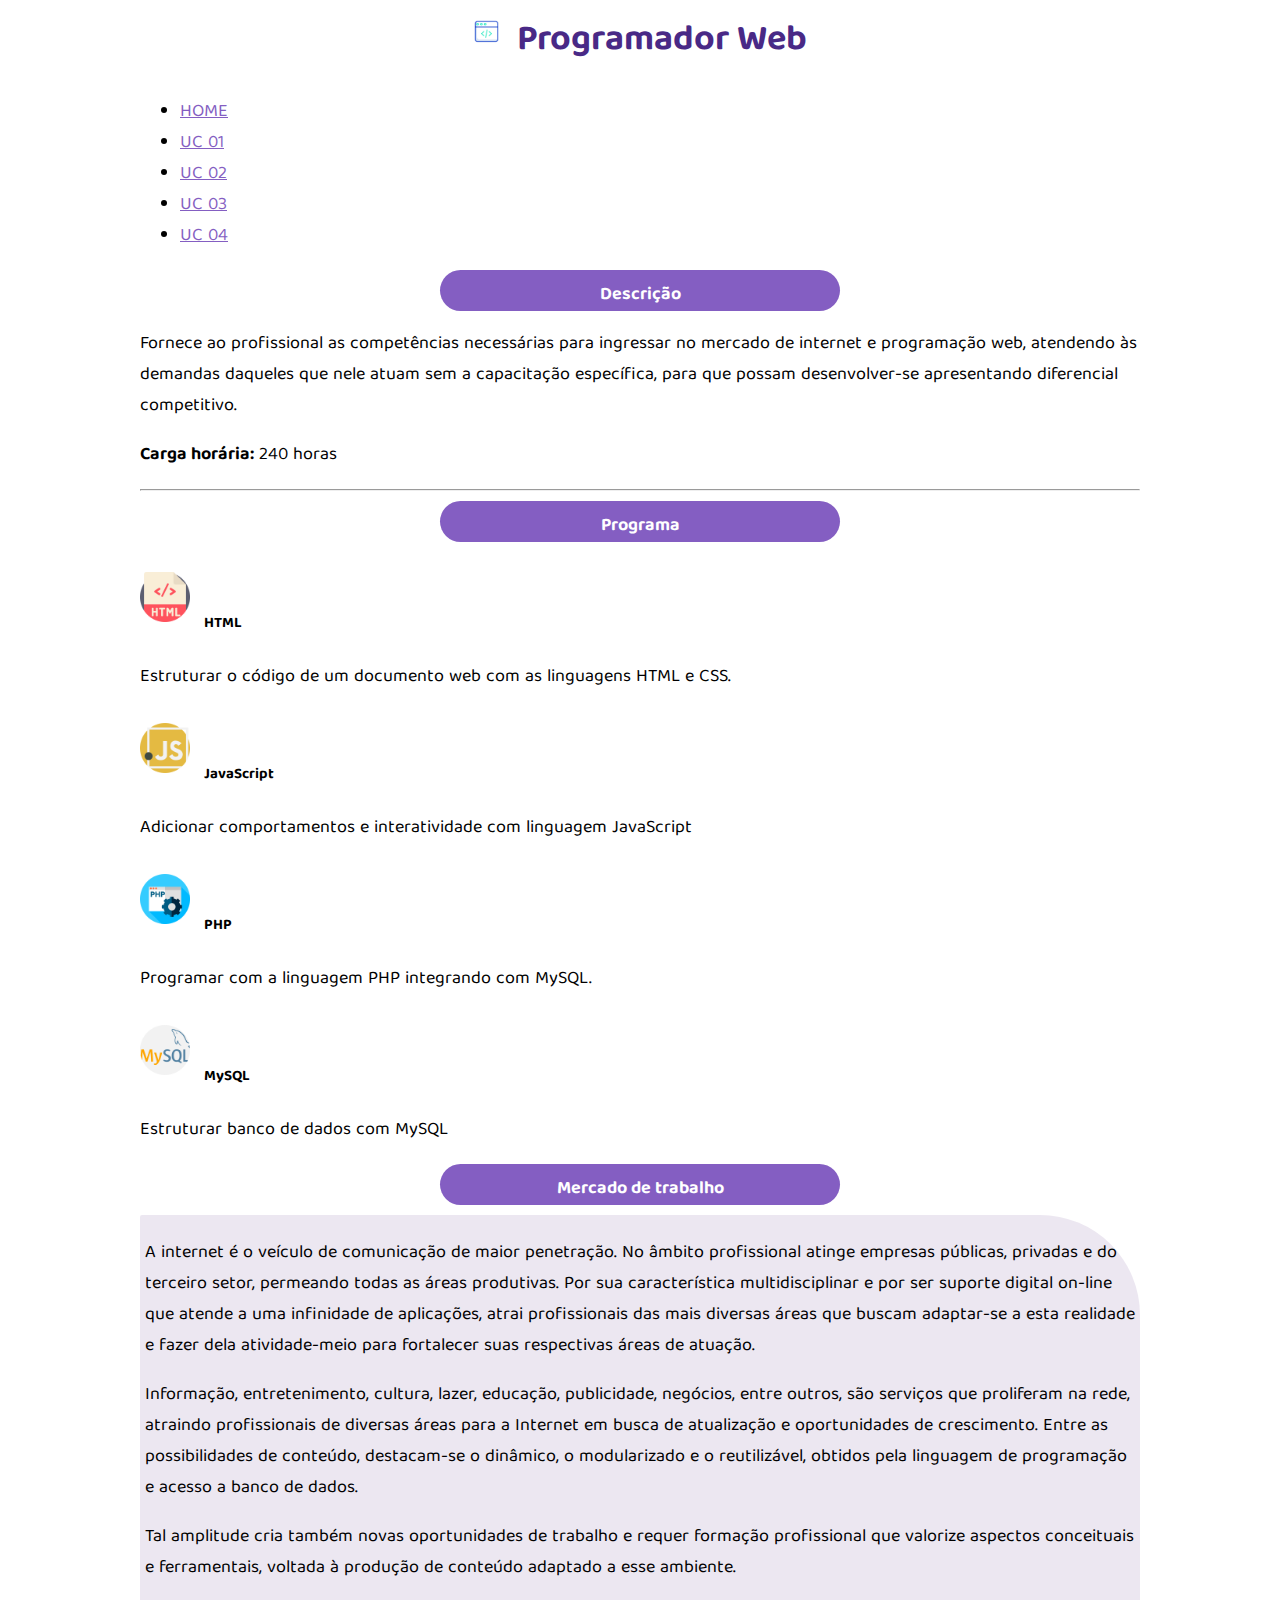
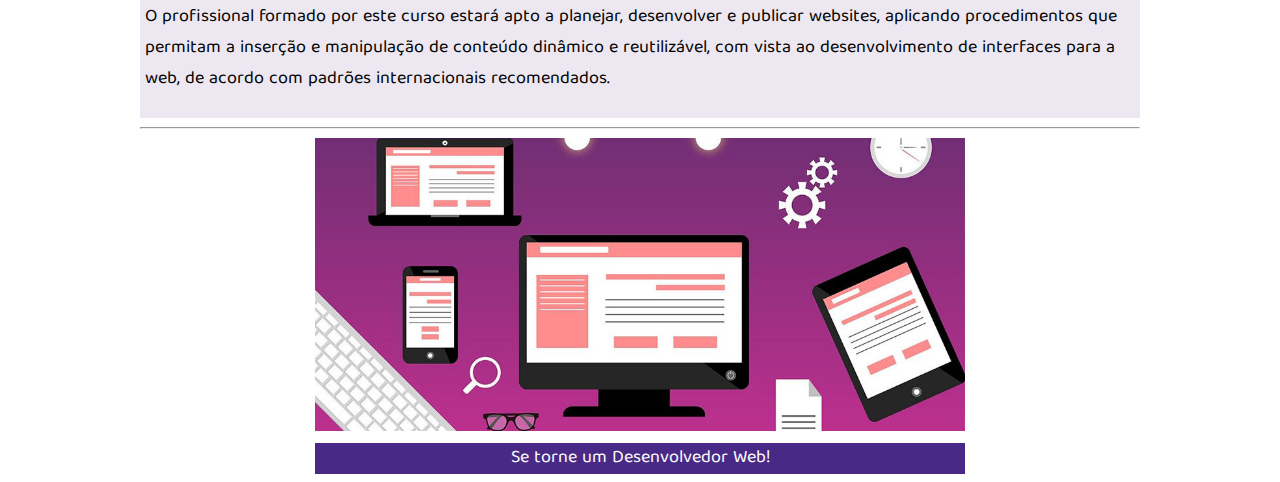
<file: programador web/index.html>
<!DOCTYPE html>
<html lang="pt-br">
<head>
<meta charset="UTF-8">
<meta name="viewport" content="width=device-width, initial-scale=1">
<title>Programador Web</title>
<link rel="stylesheet" href="https://stackpath.bootstrapcdn.com/bootstrap/4.1.3/css/bootstrap.min.css" integrity="sha384-MCw98/SFnGE8fJT3GXwEOngsV7Zt27NXFoaoApmYm81iuXoPkFOJwJ8ERdknLPMO" crossorigin="anonymous">
<link rel="stylesheet" href="css/style.css">

</head>
<body>
    <div id="container">
        <h1><img src="imagens/code.png" alt="Ilustração Codigos"> Programador Web</h1>

        <ul class="nav nav-tabs">
            <li class="nav-item">
              <a class="nav-link active" href="index.html">HOME</a>
            </li>
            <li class="nav-item">
              <a class="nav-link" href="uc01.html">UC 01</a>
            </li>
            <li class="nav-item">
              <a class="nav-link" href="uc02.html">UC 02</a>
            </li>
            <li class="nav-item">
              <a class="nav-link" href="uc03.html">UC 03</a>
            </li>
            <li class="nav-item">
                <a class="nav-link" href="uc04.html">UC 04</a>
              </li>
          </ul>
        
        
        <div> 
        <h2>Descrição</h2>
        <p>Fornece ao profissional as competências necessárias para ingressar no mercado de internet e programação web, atendendo às demandas daqueles que nele atuam sem a capacitação específica, para que possam desenvolver-se apresentando diferencial competitivo. </p>

        <p><b>Carga horária:</b> 240 horas</p>
        </div>
        <hr>
    

        <section class="card-group">
            <h2>Programa</h2>
            
            <div class="card-deck">
                <div class="card">
                <div class="card-body">
                    <h5 class="card-title"> <img src="imagens/html.png" alt="Ilustração HTML"> HTML</h5>
                    <p class="card-text">Estruturar o código de um documento web com as linguagens HTML e CSS.</p>
                    <!-- <p class="card-text"><small class="text-muted">Atualizados 3 minutos atrás</small></p> -->
                </div>
                </div>
                <div class="card">
                <div class="card-body">
                    <h5 class="card-title"> <img src="imagens/javascript.png" alt="Ilustração JavaScript"> JavaScript</h5>
                    <p class="card-text">Adicionar comportamentos e interatividade com linguagem JavaScript</p>
                    <!-- <p class="card-text"><small class="text-muted">Atualizados 3 minutos atrás</small></p> -->
                </div>
                </div>
                <div class="card">
                <div class="card-body">
                    <h5 class="card-title"><img src="imagens/php.png" alt="Ilustração PHP"> PHP</h5>
                    <p class="card-text">Programar com a linguagem PHP integrando com MySQL.</p>
                    <!-- <p class="card-text"><small class="text-muted">Atualizados 3 minutos atrás</small></p> -->
                </div>
                </div>
                <div class="card">
                    <div class="card-body">
                    <h5 class="card-title"> <img src="imagens/mysql.png" alt="Ilustração MySQL"> MySQL</h5>
                    <p class="card-text">Estruturar banco de dados com MySQL</p>
                    <!-- <p class="card-text"><small class="text-muted">Atualizados 3 minutos atrás</small></p> -->
                    </div>
                </div>
            </div>

        </section>

        <h2>Mercado de trabalho</h2>
        <section class="color">
            <p>A internet é o veículo de comunicação de maior penetração. No âmbito profissional atinge empresas públicas, privadas e do terceiro setor, permeando todas as áreas produtivas. Por sua característica multidisciplinar e por ser suporte digital on-line que atende a uma infinidade de aplicações, atrai profissionais das mais diversas áreas que buscam adaptar-se a esta realidade e fazer dela atividade-meio para fortalecer suas respectivas áreas de atuação.</p>

            <p>Informação, entretenimento, cultura, lazer, educação, publicidade, negócios, entre outros, são serviços que proliferam na rede, atraindo profissionais de diversas áreas para a Internet em busca de atualização e oportunidades de crescimento. Entre as possibilidades de conteúdo, destacam-se o dinâmico, o modularizado e o reutilizável, obtidos pela linguagem de programação e acesso a banco de dados.</p>

            <p>Tal amplitude cria também novas oportunidades de trabalho e requer formação profissional que valorize aspectos conceituais e ferramentais, voltada à produção de conteúdo adaptado a esse ambiente.</p>

            <p>O profissional formado por este curso estará apto a planejar, desenvolver e publicar websites, aplicando procedimentos que permitam a inserção e manipulação de conteúdo dinâmico e reutilizável, com vista ao desenvolvimento de interfaces para a web, de acordo com padrões internacionais recomendados.</p>
        </section>
        <hr>
        <figure>
            <img src="imagens/intro.jpg" alt="">
            <figcaption>Se torne um Desenvolvedor Web!</figcaption>
        </figure>

    </div>

    <script src="https://code.jquery.com/jquery-3.3.1.slim.min.js" integrity="sha384-q8i/X+965DzO0rT7abK41JStQIAqVgRVzpbzo5smXKp4YfRvH+8abtTE1Pi6jizo" crossorigin="anonymous"></script>
    <script src="https://cdnjs.cloudflare.com/ajax/libs/popper.js/1.14.3/umd/popper.min.js" integrity="sha384-ZMP7rVo3mIykV+2+9J3UJ46jBk0WLaUAdn689aCwoqbBJiSnjAK/l8WvCWPIPm49" crossorigin="anonymous"></script>
    <script src="https://stackpath.bootstrapcdn.com/bootstrap/4.1.3/js/bootstrap.min.js" integrity="sha384-ChfqqxuZUCnJSK3+MXmPNIyE6ZbWh2IMqE241rYiqJxyMiZ6OW/JmZQ5stwEULTy" crossorigin="anonymous"></script>

</body>
</html>
</file>
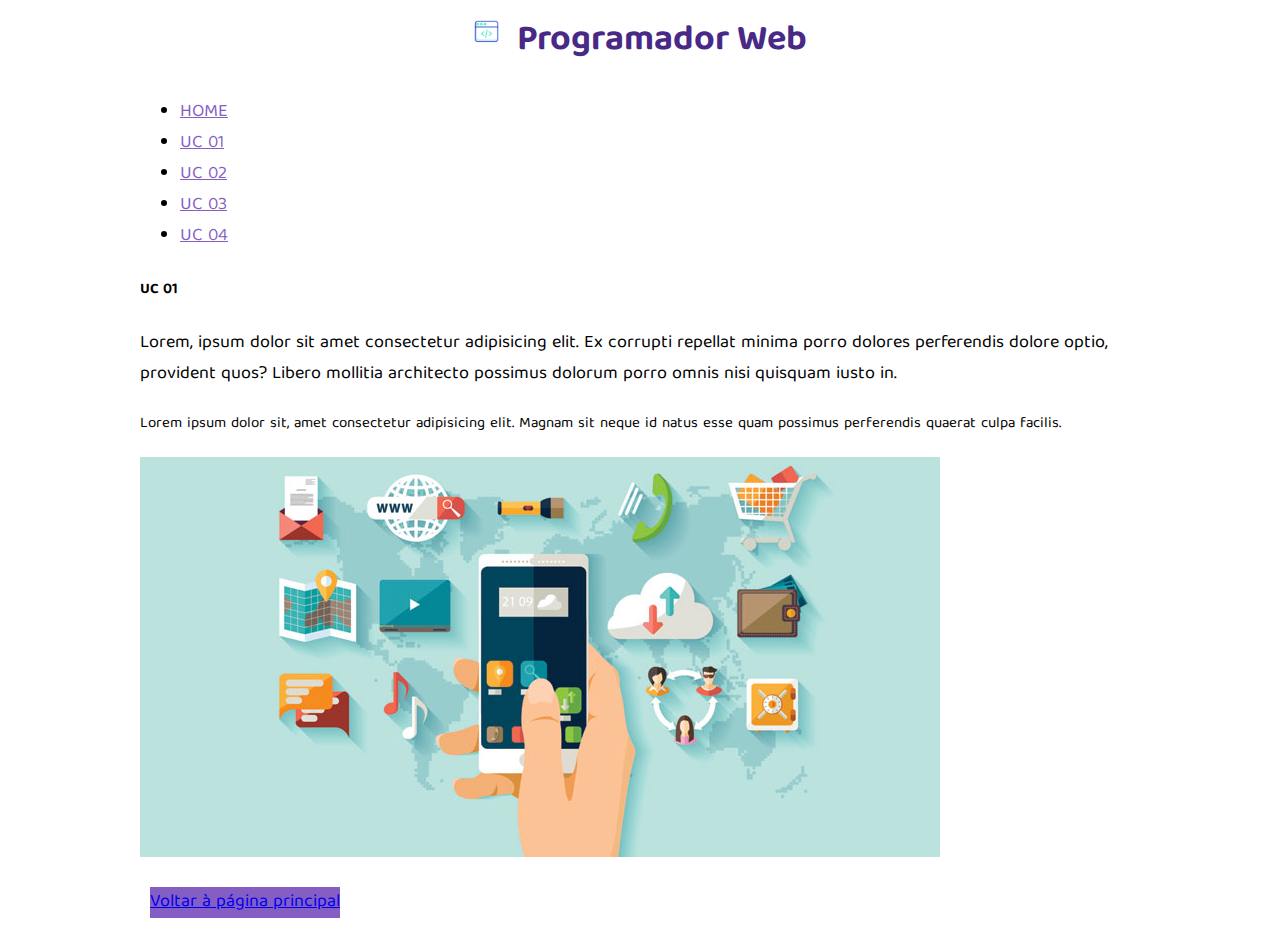
<file: programador web/uc01.html>
<!DOCTYPE html>
<html lang="pt-br">
<head>
<meta charset="UTF-8">
<meta name="viewport" content="width=device-width, initial-scale=1">
<title>UC 01 - Programador Web</title>
<link rel="stylesheet" href="https://stackpath.bootstrapcdn.com/bootstrap/4.1.3/css/bootstrap.min.css" integrity="sha384-MCw98/SFnGE8fJT3GXwEOngsV7Zt27NXFoaoApmYm81iuXoPkFOJwJ8ERdknLPMO" crossorigin="anonymous">
<link rel="stylesheet" href="css/style.css">
</head>
<body>
   
    <div id="container">
        <h1><img src="imagens/code.png" alt=""> Programador Web</h1>

        <ul class="nav nav-tabs">
            <li class="nav-item">
              <a class="nav-link active" href="index.html">HOME</a>
            </li>
            <li class="nav-item">
              <a class="nav-link" href="uc01.html">UC 01</a>
            </li>
            <li class="nav-item">
              <a class="nav-link" href="uc02.html">UC 02</a>
            </li>
            <li class="nav-item">
              <a class="nav-link" href="uc03.html">UC 03</a>
            </li>
            <li class="nav-item">
                <a class="nav-link" href="uc04.html">UC 04</a>
              </li>
          </ul>

          <div class="card">
            <div class="card-body">
              <h5 class="card-title">UC 01</h5>
              <p class="card-text">Lorem, ipsum dolor sit amet consectetur adipisicing elit. Ex corrupti repellat minima porro dolores perferendis dolore optio, provident quos? Libero mollitia architecto possimus dolorum porro omnis nisi quisquam iusto in.</p>
              <p class="card-text"><small class="text-muted">Lorem ipsum dolor sit, amet consectetur adipisicing elit. Magnam sit neque id natus esse quam possimus perferendis quaerat culpa facilis.</small></p>
            </div>
            <img class="card-img-bottom" src="imagens/varios-icones.jpg" alt="Imagem de capa do card">
          </div>
        
        <p><a href="index.html" class="badge badge-secondary">Voltar à página principal</a></p>
    </div>
</body>
</html>
</file>
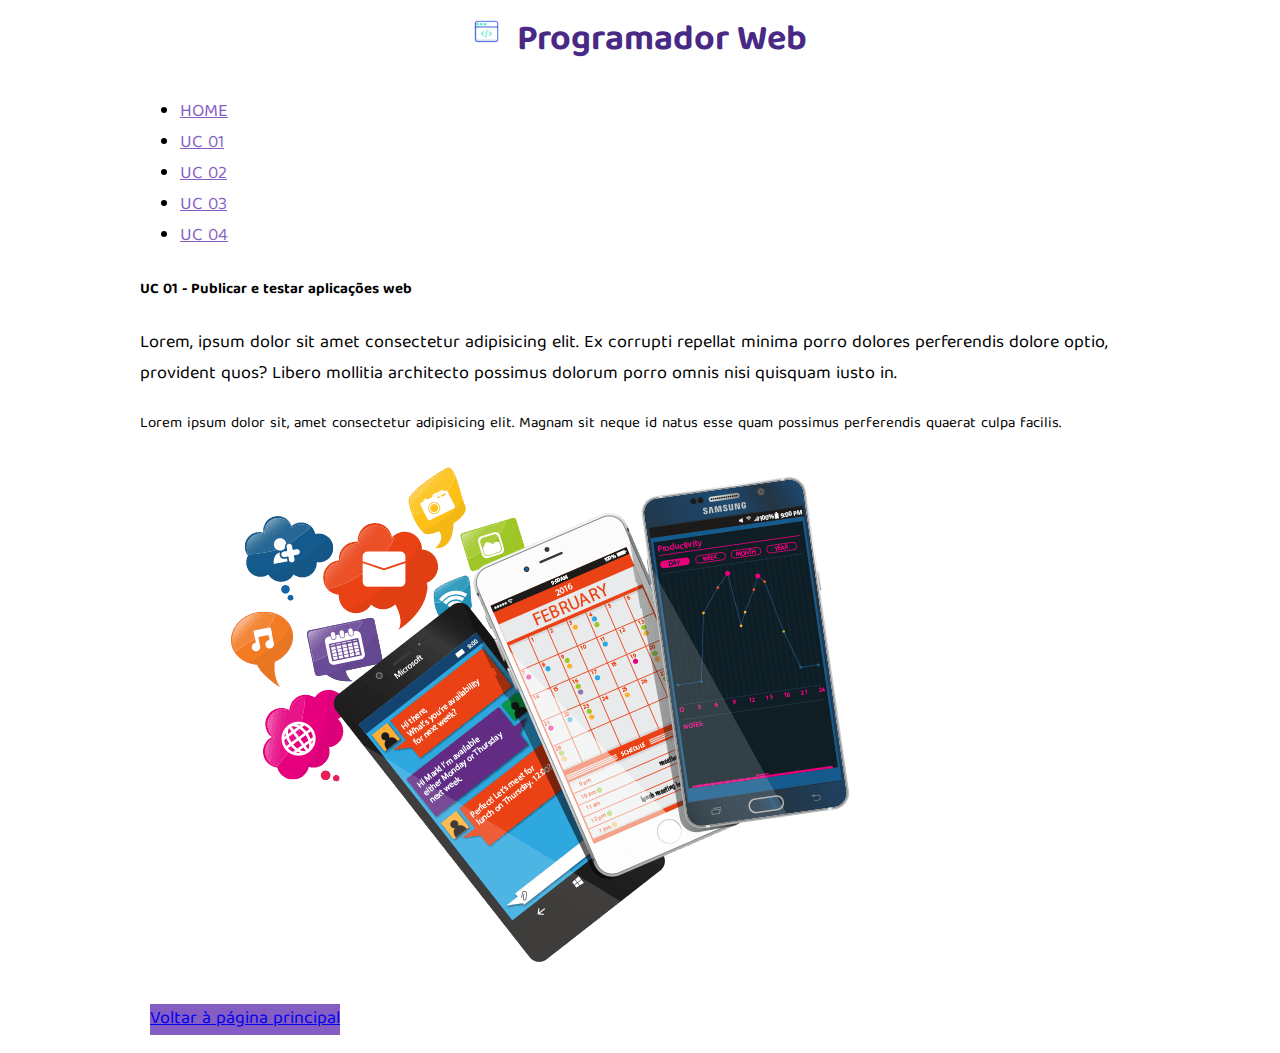
<file: programador web/uc02.html>
<!DOCTYPE html>
<html lang="pt-br">
<head>
<meta charset="UTF-8">
<meta name="viewport" content="width=device-width, initial-scale=1">
<title>UC 02 - Programador Web</title>
<link rel="stylesheet" href="https://stackpath.bootstrapcdn.com/bootstrap/4.1.3/css/bootstrap.min.css" integrity="sha384-MCw98/SFnGE8fJT3GXwEOngsV7Zt27NXFoaoApmYm81iuXoPkFOJwJ8ERdknLPMO" crossorigin="anonymous">
<link rel="stylesheet" href="css/style.css">
</head>
<body>

    <div id="container">
        <h1><img src="imagens/code.png" alt=""> Programador Web</h1>

        <ul class="nav nav-tabs">
            <li class="nav-item">
              <a class="nav-link active" href="index.html">HOME</a>
            </li>
            <li class="nav-item">
              <a class="nav-link" href="uc01.html">UC 01</a>
            </li>
            <li class="nav-item">
              <a class="nav-link" href="uc02.html">UC 02</a>
            </li>
            <li class="nav-item">
              <a class="nav-link" href="uc03.html">UC 03</a>
            </li>
            <li class="nav-item">
                <a class="nav-link" href="uc04.html">UC 04</a>
              </li>
          </ul>

        <div class="card">
            <div class="card-body">
              <h5 class="card-title">UC 01 - Publicar e testar aplicações web </h5>
              <p class="card-text">Lorem, ipsum dolor sit amet consectetur adipisicing elit. Ex corrupti repellat minima porro dolores perferendis dolore optio, provident quos? Libero mollitia architecto possimus dolorum porro omnis nisi quisquam iusto in.</p>
              <p class="card-text"><small class="text-muted">Lorem ipsum dolor sit, amet consectetur adipisicing elit. Magnam sit neque id natus esse quam possimus perferendis quaerat culpa facilis.</small></p>
            </div>
            <img class="card-img-bottom" src="imagens/mobile-apps.png" alt="Imagem de capa do card">
          </div>
        
        <p><a href="index.html" class="badge badge-secondary">Voltar à página principal</a></p>
    </div>
</body>
</html>
</file>
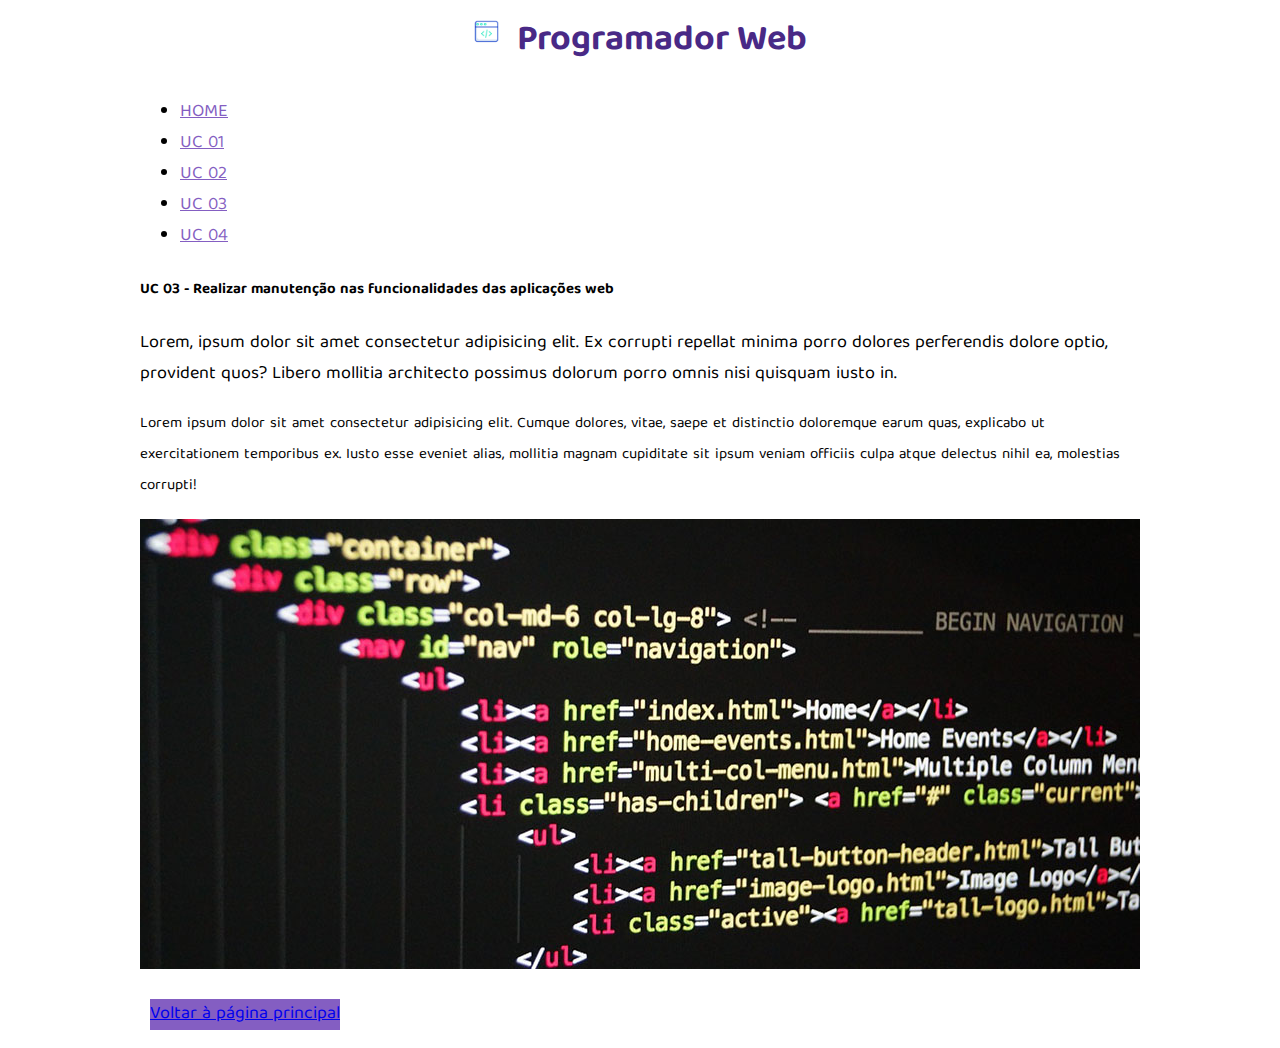
<file: programador web/uc03.html>
<!DOCTYPE html>
<html lang="pt-br">
<head>
<meta charset="UTF-8">
<meta name="viewport" content="width=device-width, initial-scale=1">
<title>UC 03 - Programador Web</title>
<link rel="stylesheet" href="https://stackpath.bootstrapcdn.com/bootstrap/4.1.3/css/bootstrap.min.css" integrity="sha384-MCw98/SFnGE8fJT3GXwEOngsV7Zt27NXFoaoApmYm81iuXoPkFOJwJ8ERdknLPMO" crossorigin="anonymous">
<link rel="stylesheet" href="css/style.css">
</head>
<body>

    <div id="container">
        <h1><img src="imagens/code.png" alt=""> Programador Web</h1>

        <ul class="nav nav-tabs">
            <li class="nav-item">
              <a class="nav-link active" href="index.html">HOME</a>
            </li>
            <li class="nav-item">
              <a class="nav-link" href="uc01.html">UC 01</a>
            </li>
            <li class="nav-item">
              <a class="nav-link" href="uc02.html">UC 02</a>
            </li>
            <li class="nav-item">
              <a class="nav-link" href="uc03.html">UC 03</a>
            </li>
            <li class="nav-item">
                <a class="nav-link" href="uc04.html">UC 04</a>
              </li>
          </ul>

        <div class="card">
            <div class="card-body">
              <h5 class="card-title">UC 03 - Realizar manutenção nas funcionalidades das aplicações web </h5>
              <p class="card-text">Lorem, ipsum dolor sit amet consectetur adipisicing elit. Ex corrupti repellat minima porro dolores perferendis dolore optio, provident quos? Libero mollitia architecto possimus dolorum porro omnis nisi quisquam iusto in.</p>
              <p class="card-text"><small class="text-muted">Lorem ipsum dolor sit amet consectetur adipisicing elit. Cumque dolores, vitae, saepe et distinctio doloremque earum quas, explicabo ut exercitationem temporibus ex. Iusto esse eveniet alias, mollitia magnam cupiditate sit ipsum veniam officiis culpa atque delectus nihil ea, molestias corrupti!</small></p>
            </div>
            <img class="card-img-bottom" src="imagens/codigos.jpg" alt="Imagem de capa do card">
          </div>
        
        <p><a href="index.html" class="badge badge-secondary">Voltar à página principal</a></p>
    </div>
</body>
</html>
</file>
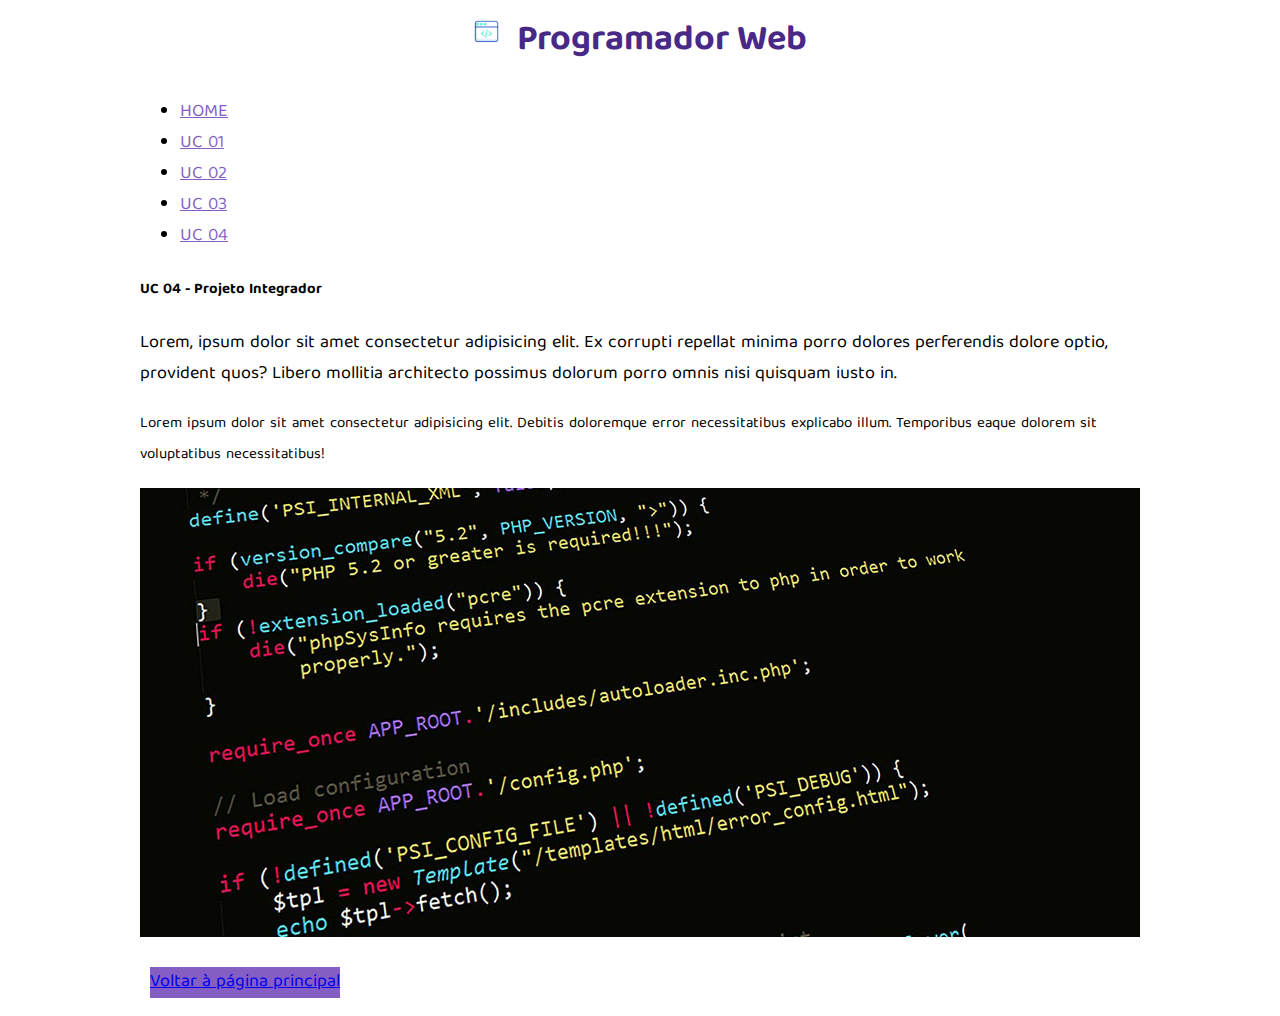
<file: programador web/uc04.html>
<!DOCTYPE html>
<html lang="pt-br">
<head>
<meta charset="UTF-8">
<meta name="viewport" content="width=device-width, initial-scale=1">
<title>UC 04 - Programador Web</title>
<link rel="stylesheet" href="https://stackpath.bootstrapcdn.com/bootstrap/4.1.3/css/bootstrap.min.css" integrity="sha384-MCw98/SFnGE8fJT3GXwEOngsV7Zt27NXFoaoApmYm81iuXoPkFOJwJ8ERdknLPMO" crossorigin="anonymous">
<link rel="stylesheet" href="css/style.css">
</head>
<body>
   
    <div id="container">
        <h1><img src="imagens/code.png" alt=""> Programador Web</h1>

        <ul class="nav nav-tabs">
            <li class="nav-item">
              <a class="nav-link active" href="index.html">HOME</a>
            </li>
            <li class="nav-item">
              <a class="nav-link" href="uc01.html">UC 01</a>
            </li>
            <li class="nav-item">
              <a class="nav-link" href="uc02.html">UC 02</a>
            </li>
            <li class="nav-item">
              <a class="nav-link" href="uc03.html">UC 03</a>
            </li>
            <li class="nav-item">
                <a class="nav-link" href="uc04.html">UC 04</a>
              </li>
          </ul>

        
        <div class="card">
            <div class="card-body">
              <h5 class="card-title">UC 04 - Projeto Integrador </h5>
              <p class="card-text">Lorem, ipsum dolor sit amet consectetur adipisicing elit. Ex corrupti repellat minima porro dolores perferendis dolore optio, provident quos? Libero mollitia architecto possimus dolorum porro omnis nisi quisquam iusto in.</p>
              <p class="card-text"><small class="text-muted">Lorem ipsum dolor sit amet consectetur adipisicing elit. Debitis doloremque error necessitatibus explicabo illum. Temporibus eaque dolorem sit voluptatibus necessitatibus!</small></p>
            </div>
            <img class="card-img-bottom" src="imagens/back.jpg" alt="Imagem de capa do card">
          </div>
        
        <p><a href="index.html" class="badge badge-secondary">Voltar à página principal</a></p>
    </div>
    
</body>
</html>
</file>
<file: programador web/css/style.css>
@import url('https://fonts.googleapis.com/css2?family=Baloo+Tamma+2:wght@400;500&display=swap');


body {font-size: 16px; font-family: 'Baloo Tamma 2', cursive;}

#container {
    max-width: 1000px;
    width: 90%;
    margin: auto;
}

img { max-width: 100%;}

h1 img {
    height: 25px;
    width: 25px;
    margin-right: 10px;
    margin-bottom: 5px;
    margin-top: 5px;
 }


h1 { 
    font-family: 'Baloo Tamma 2'; 
    text-align: center;
    margin-top: 10px;
    color: #492986;
}

h2 { 
    padding-top: 10px;
    text-align: center;
    background-color: #845EC2;
    color: white;
    border-radius: 80px;
    width: 80%;
    height: 50%;
    font-size: 18px;
    margin: auto;
    margin-bottom: 10px;
    margin-top: 10px;   
}

li a {
    color: #845EC2;
}

.color {
     background-color:#c4b1d350;
     /* border-top-left-radius: 30px;
     border-top-right-radius: 30px; */
     padding: 5px;
     margin-bottom: 5px;
     border-top-left-radius: 2px;
    border-top-right-radius: 100px;
    }

figcaption {
    background-color: #492986;
    color: white;
    text-align: center;
}

.badge-secondary { background-color: #845EC2;}

.card { margin-top: 20px;}

h5 img {
    height: 50px;
    width: 50px;
    margin-right: 10px;
    margin-bottom: 5px;
    margin-top: 5px;
}


@media screen and (min-width: 650px){
    figure { max-width: 650px; margin: auto;}
    h2 { font-size: 18px; width: 40%; height: 30%;}
    p a { margin: 10px;}
}

@media screen and (min-width: 750px){
    body { font-size: 18px;}
}

.teste{ background-color: #c4b1d350;}
</file>
